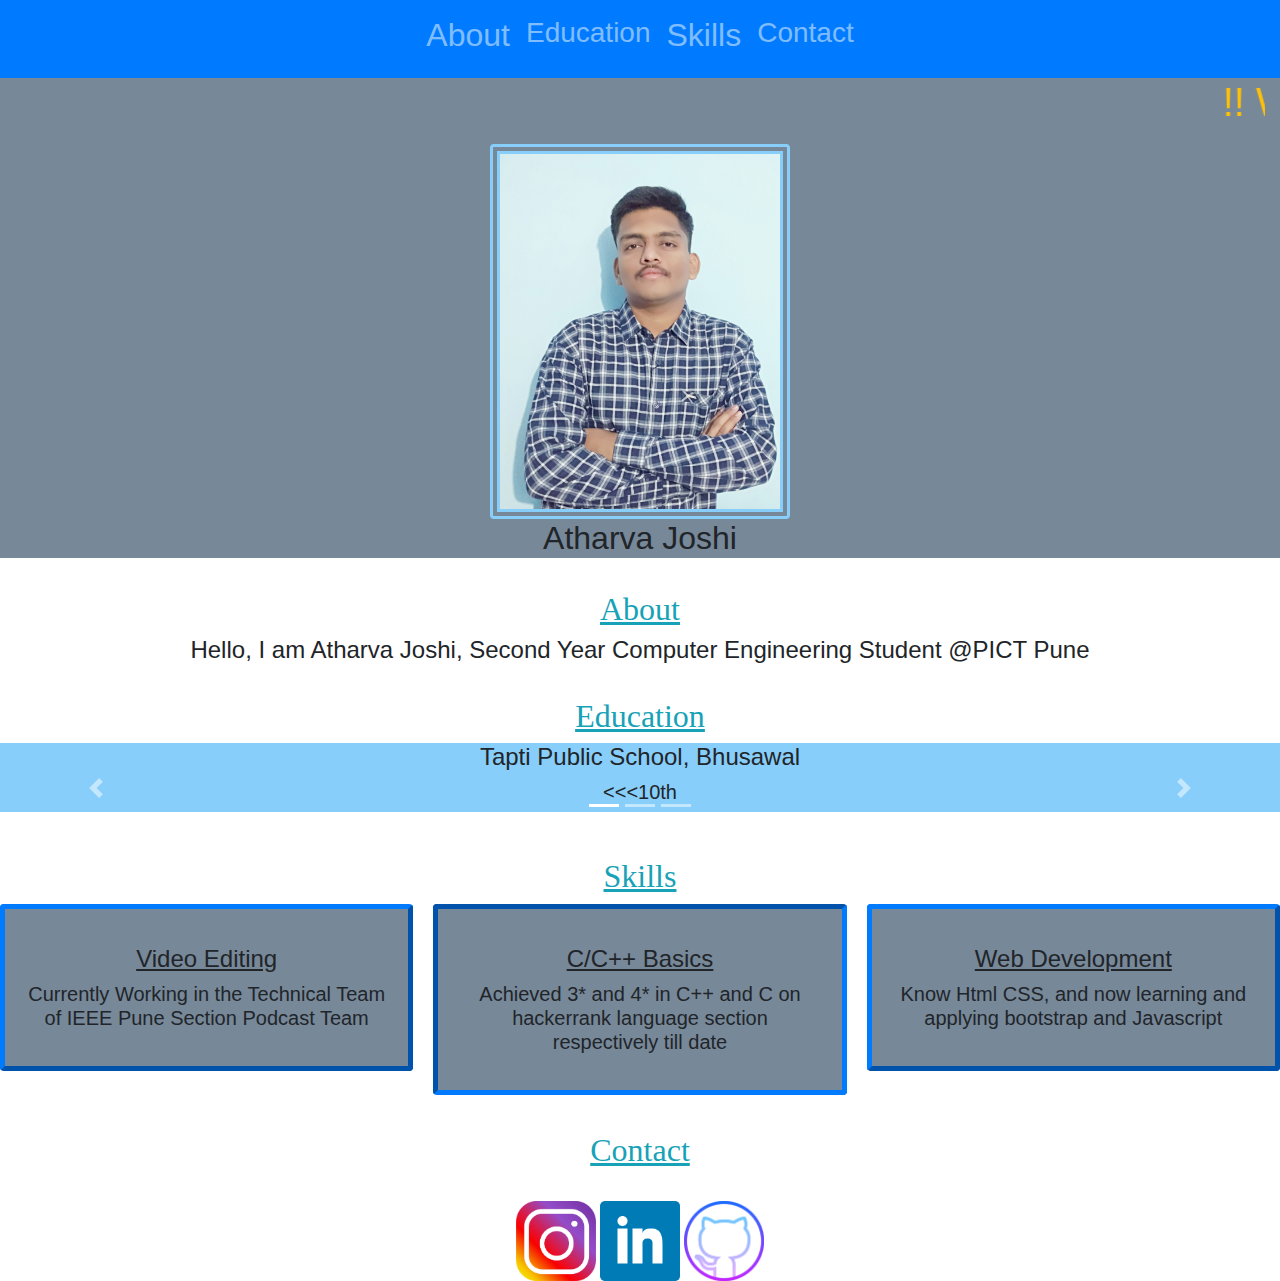
<file: index.html>
<!DOCTYPE html>
<html lang="en">
    <style>
        /* Make the image fully responsive */
        .carousel-inner img {
          width: 100%;
          height: 100%;
        }
        </style>    
<head>
    <meta charset="UTF-8">
    <meta http-equiv="X-UA-Compatible" content="IE=edge">
    <meta name="viewport" content="width=device-width, initial-scale=1.0">
    <link rel="stylesheet" href="https://maxcdn.bootstrapcdn.com/bootstrap/4.5.2/css/bootstrap.min.css">
    <link rel="stylesheet" href="https://cdnjs.cloudflare.com/ajax/libs/font-awesome/4.7.0/css/font-awesome.min.css">
    <script src="https://ajax.googleapis.com/ajax/libs/jquery/3.5.1/jquery.min.js"></script>
    <script src="https://cdnjs.cloudflare.com/ajax/libs/popper.js/1.16.0/umd/popper.min.js"></script>
    <script src="https://maxcdn.bootstrapcdn.com/bootstrap/4.5.2/js/bootstrap.min.js"></script>
    <link rel="stylesheet" href="style_portfolio.css">
    <title>My Portfolio</title>
</head>
<body>

  <nav class="navbar navbar-expand-sm bg-primary navbar-dark justify-content-center">
    <ul class="navbar-nav">
      <li class="nav-item" style="color: white;">
        <a class="nav-link" href="#about"><h2>About</h2></a>  
      </li>
      <li class="nav-item">
        <a class="nav-link" href="#education"><h3>Education</h3></a>
      </li>
      <li class="nav-item">
        <a class="nav-link" href="#skills"><h2>Skills</h2></a>
      </li>
      <li class="nav-item">
        <a class="nav-link" href="#contact"><h3>Contact</h3></a>
      </li>
    </ul>
  </nav>  

<div class="container-fluid text-center" style="background-color: lightslategrey;">
    <h1 class="text-warning"><marquee> !! Welcome to my Website !!</marquee></h1>
    <img class="rounded" src="Atharva.jpg" width="300" height="375">
    <h2 class="text-black">Atharva Joshi</h2>
</div>
  <br>

<div id="about" class="container-fluid text-center">
    <h2 class="text-info" style="font-family: cursive; text-decoration: underline; color: dodgerblue;">About</h2>
    <h4 class="about" >Hello, I am Atharva Joshi, Second Year Computer Engineering Student @PICT Pune</h4>
</div>
<br>

<div id="education" class="container-fluid text-center" >
    <h2 class="text-info" style="font-family: cursive; text-decoration: underline; color: dodgerblue;">Education</h2>
</div>

  <div id="demo" class="carousel slide text-center" data-ride="carousel" style="height: 90px;">

    <!-- Indicators -->
    <ul class="carousel-indicators">
      <li data-target="#demo" data-slide-to="0" class="active"></li>
      <li data-target="#demo" data-slide-to="1"></li>
      <li data-target="#demo" data-slide-to="2"></li>
    </ul>
    
    <!-- The slideshow -->
    <div class="carousel-inner">
      <div class="carousel-item active" style="background-color: lightskyblue;" >
        <h4 class="text-black">Tapti Public School, Bhusawal</h4>
        <h5 class="text-black"> <<<10th</h5>
      </div>
      <div class="carousel-item" style="background-color: lightskyblue;">
        <h4 class="text text-black">Adv. Sitaram Anandramji Baheti College, Jalgaon</h4>
        <h5 class="text text-black">11th-12th</h5>
      </div>
      <div class="carousel-item" style="background-color: lightskyblue;">
        <h4 class="text text-black">Pursuing B.E. @ PICT Pune</h4>
        <h5 class="text text-black">>>>12th</h5>
      </div>
    </div>
    
    <!-- Left and right controls -->
    <a class="carousel-control-prev" href="#demo" data-slide="prev">
      <span class="carousel-control-prev-icon"></span>
    </a>
    <a class="carousel-control-next" href="#demo" data-slide="next">
      <span class="carousel-control-next-icon"></span>
    </a>
  </div>
  <br>
  <div id="skills" class="container-fluid text-center" >
      <h2 class="text-info" style="font-family: cursive; text-decoration: underline; color: dodgerblue;">Skills</h2>
  </div>

  <div class="card-columns">
    <div id="card1" class="card border-primary">
      <div class="card-body text-center">
        <p class="card-text"><h4><u>Video Editing </u></h4>
        <h5>Currently Working in the Technical Team of IEEE Pune Section Podcast Team</h5>
        </p>
      </div>
    </div>
    <div id="card2" class="card border-primary">
      <div class="card-body text-center">
        <p class="card-text"><h4><u>C/C++ Basics</u></h4>
        <h5>Achieved 3* and 4* in C++ and C on hackerrank language section respectively till date</h5>
        </p>
      </div>
    </div>
    <div id="card3" class="card border-primary">
      <div class="card-body text-center">
        <p class="card-text"><h4><u>Web Development</u></h4>
        <h5>Know Html CSS, and now learning and applying bootstrap and Javascript</h5>
        </p>
      </div>
    </div>
  </div>  

  <br>

    <div id="contact" class="container-fluid text-center">
      <h2 class="text-info" style="font-family: cursive; text-decoration: underline; color: dodgerblue;">Contact</h2>
 
      <br>
      <a target="_blank" href="https://www.instagram.com/atharva6352/">
      <img src="logo-instagram-png-13547.png" class="sm-icon">
      </a>

      <a target="_blank" href="https://www.linkedin.com/in/atharva-joshi-a624641ba/">
        <img src="linkedin.png"  class="sm-icon">
        </a>

        <a target="_blank" href="https://github.com/atharvajoshibsl">
          <img src="github.png"  class="sm-icon">
          </a>  
    </div>
</body>
</html>
</file>
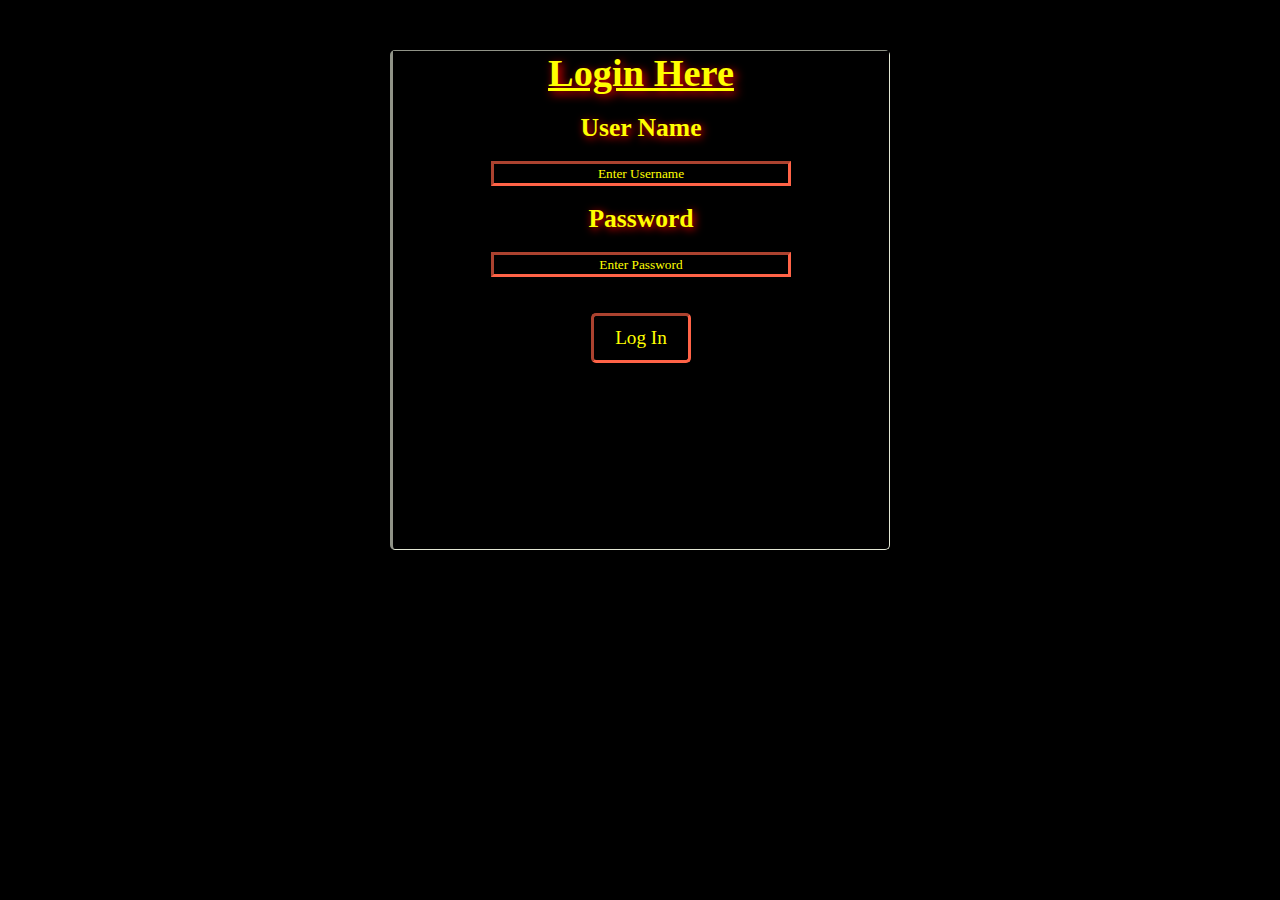
<file: login_page.html>
<!DOCTYPE html>
<html lang="en">
<head>
    <meta charset="UTF-8">
    <meta http-equiv="X-UA-Compatible" content="IE=edge">
    <meta name="viewport" content="width=device-width, initial-scale=1.0">
    <link rel="stylesheet" href="style.css">
    <title>LOGIN PAGE</title>

</head>
<body>
<form class="form">
  <h1 id="title"><b>Login Here</b></h1><br>
    <label id="usname" for="username"> <b><h1>User Name</h1></b></label><br>
    <input id="box1" type="text" name="User Name" placeholder="Enter Username"><br><br>
    <label id="pswrd" for="password"> <b><h1>Password</h1></b></label><br>
    <input id="box2" type="password" name="Password" placeholder="Enter Password"><br>
    <br><br>
    <input id="button" type="submit" value="Log In">
  </form>
</body>
</html>
</file>
<file: style_portfolio.css>
.rounded{
    border: 10px double lightskyblue;
    border-radius: 150px;
    animation: border 3s infinite;
}

 @keyframes border{
    50% {border-color: yellow;}
  }

*{
  scroll-behavior: smooth;
}


.sm-icon{
  width: 80px;
}
.sm-icon:hover{
  opacity: 0.5;

}

.card{
  background-color:lightslategrey;
}

#card1{
  border-width: 5px;
  border-style: outset;
}
#card2{
  border-width: 5px;
  border-style: inset;
}
#card3{
  border-width: 5px;
  border-style: outset;
}
</file>
<file: style.css>
*{  background-color: black; 
    background-repeat: no-repeat;
    background-attachment: fixed;
    background-position: 0px 0px;
    background-size: cover;
    background-image: url;
    text-align: center;
    font-family: cursive;
    vertical-align: baseline;
    margin: auto;
    box-sizing: border-box;
    height: auto;
}
#usname {
    text-shadow: 2px 2px 8px red;
    color: yellow;
    font-size: 1vw;
}

#pswrd{
    text-shadow: 2px 2px 8px red;
    color: yellow;
    width: 150px;
    font-size: 1vw;
   
}
#title{
    text-shadow: 3px 3px 10px red;
    text-decoration: underline;
    color: yellow;
    font-size: 3vw;
}
#button{
    height: 50px;
    width: 100px;
    border-radius: 5px;
    color: yellow;
    font-size: larger;
    border: medium inset tomato; 
}
#button:hover{
    color: cyan;
    border: thick outset cyan;    
}
::placeholder{
    color: yellow;
}
#box1{
    width: 300px;
    height: 25px;
    color: yellow;
    border: medium inset tomato;
    
}
#box2{
    width: 300px;
    height: 25px;
    color: yellow;
    border: medium inset tomato;
}

.form{
    border: thin inset rgb(226, 231, 212);
    border-radius: 5px;
    border-inline-start-width: medium;
    height: 500px;
    width: 500px;
    margin-top: 50px;
    size: 500px;
}
</file>
